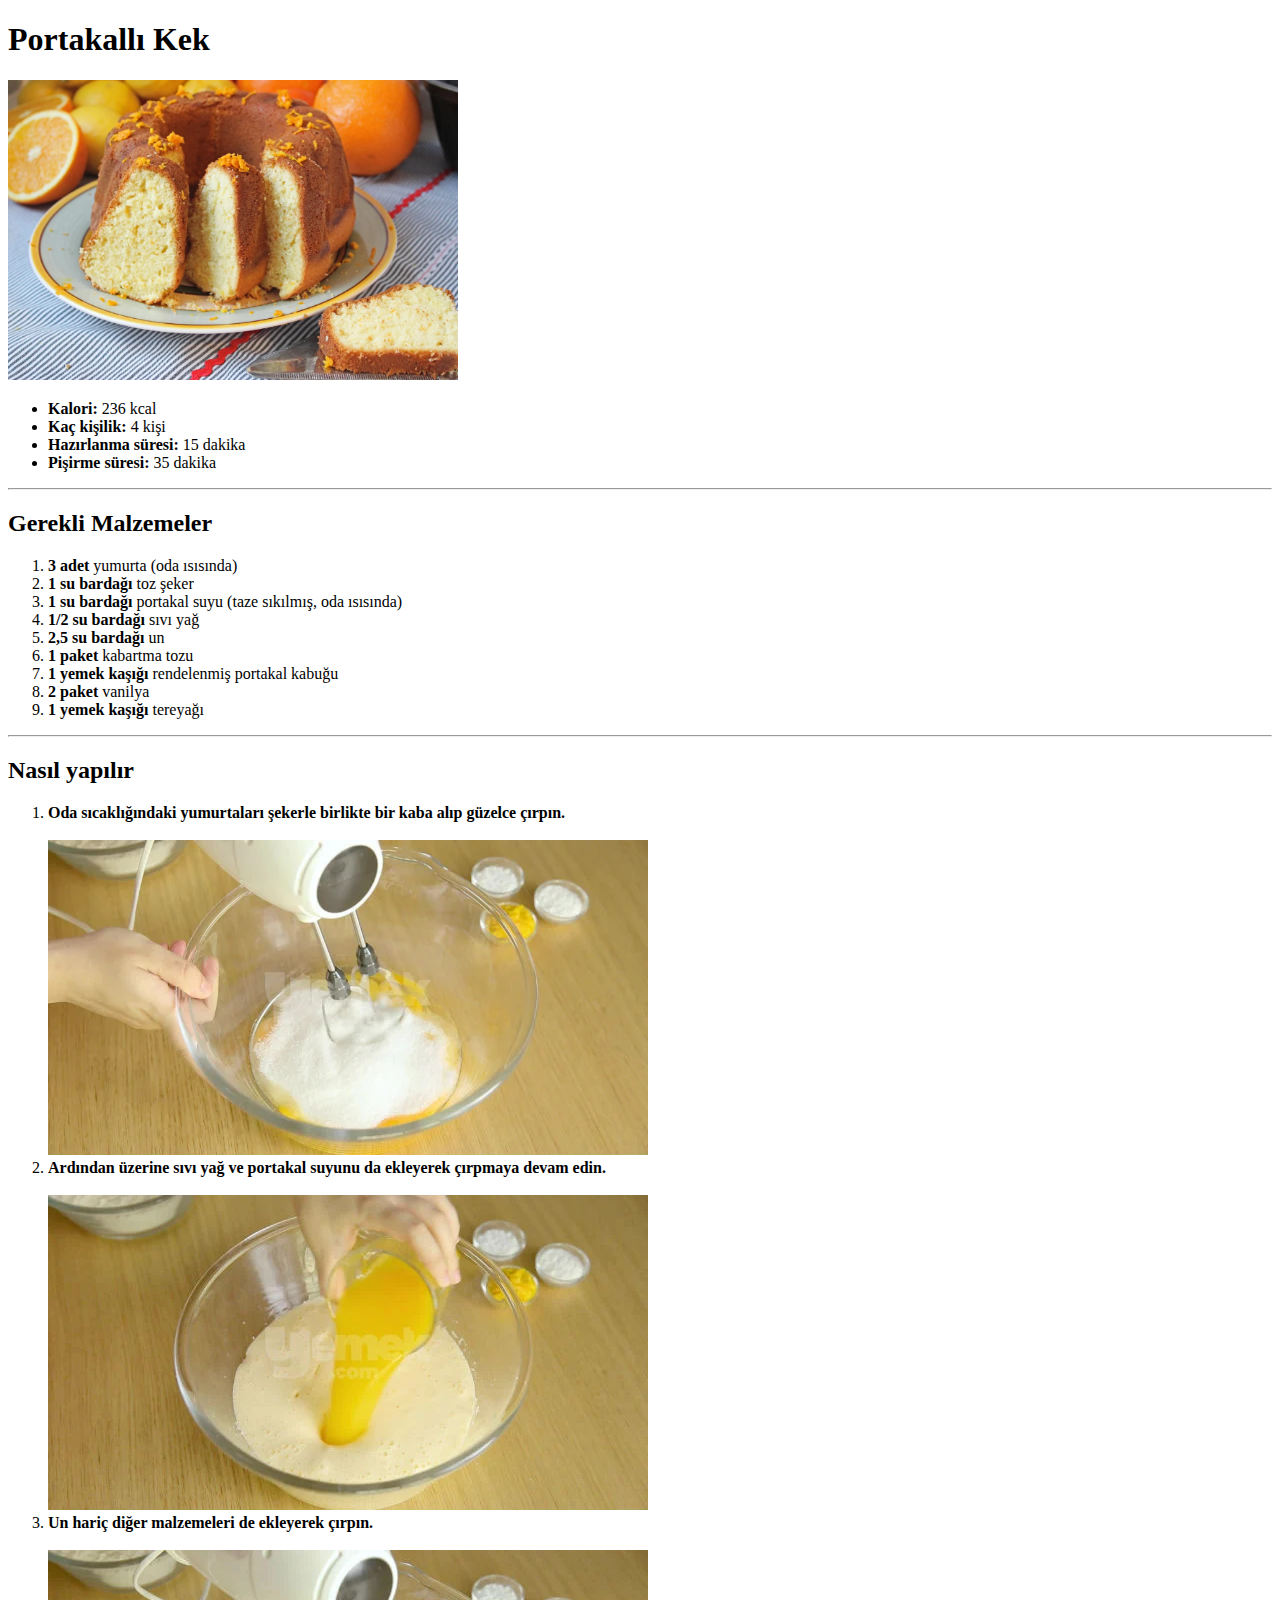
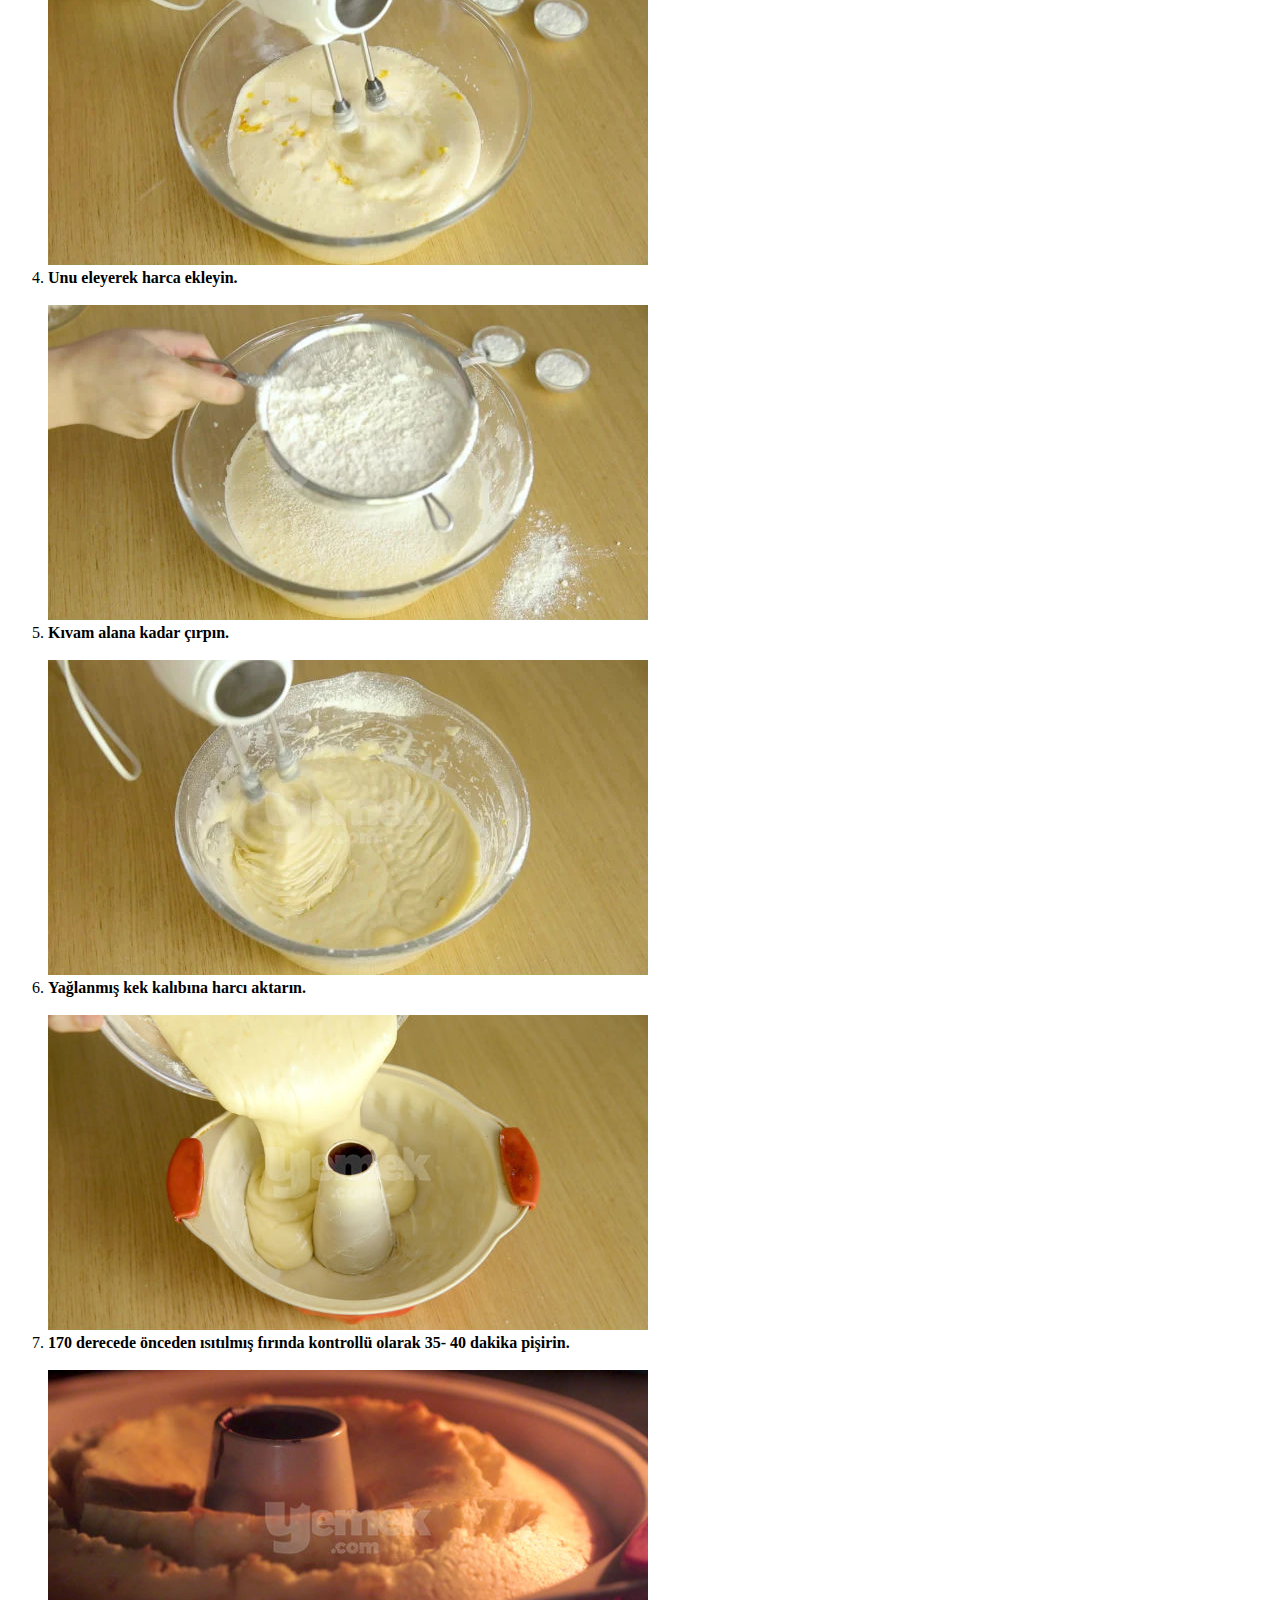
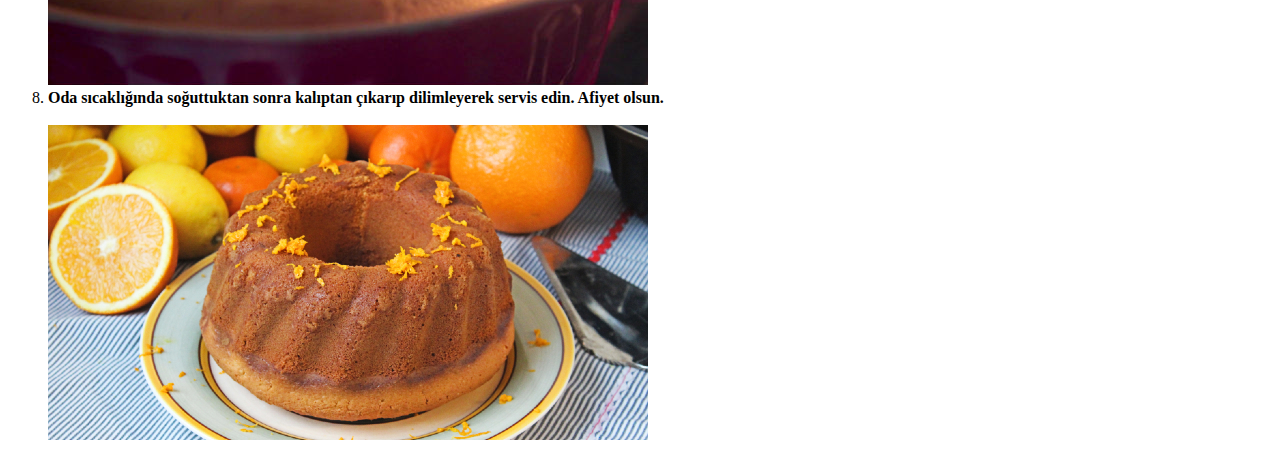
<file: Recipe_Website/index.html>
<!DOCTYPE html>
<html lang="tr">
<head>
    <meta charset="UTF-8">
    <meta http-equiv="X-UA-Compatible" content="IE=edge">
    <meta name="viewport" content="width=device-width, initial-scale=1.0">
    <title>Document</title>
</head>
<body>
    <h1>Portakallı Kek</h1>
    <img height="300" src="./images/portakalli-kek.png" alt="Portakallı kek yapılmış hali">
    <ul>
        <li><b>Kalori:</b> 236 kcal</li>
        <li><b>Kaç kişilik:</b> 4 kişi</li>
        <li><b>Hazırlanma süresi:</b> 15 dakika</li>
        <li><b>Pişirme süresi: </b>35 dakika</li>
    </ul>
    <hr>
    <h2>Gerekli Malzemeler</h2>
    <ol>
        <li><b>3 adet </b>yumurta (oda ısısında)</li>
        <li><b>1 su bardağı </b>toz şeker</li>
        <li><b>1 su bardağı </b>portakal suyu (taze sıkılmış, oda ısısında)</li>
        <li><b>1/2 su bardağı </b>sıvı yağ</li>
        <li><b>2,5 su bardağı </b>un</li>
        <li><b>1 paket </b>kabartma tozu</li>
        <li><b>1 yemek kaşığı </b>rendelenmiş portakal kabuğu</li>
        <li><b>2 paket </b>vanilya</li>
        <li><b>1 yemek kaşığı </b>tereyağı</li>
    </ol>
    <hr>
    <h2>Nasıl yapılır</h2>
    <ol>
        <li><b>Oda sıcaklığındaki yumurtaları şekerle birlikte bir kaba alıp güzelce çırpın.</b></li>
        <br>
        <img src="./images/1.jpg" alt="">
        <br>
        <li><b>Ardından üzerine sıvı yağ ve portakal suyunu da ekleyerek çırpmaya devam edin.</b></li>
        <br>
        <img src="./images/2.jpg" alt="">
        <br>
        <li><b>Un hariç diğer malzemeleri de ekleyerek çırpın.
        </b></li>
        <br>
        <img src="./images/3.jpg" alt="">
        <br>
        <li><b>Unu eleyerek harca ekleyin.
        </b></li>
        <br>
        <img src="./images/4.jpg" alt="">
        <br>
        <li><b>Kıvam alana kadar çırpın.
        </b></li>
        <br>
        <img src="./images/5.jpg" alt="">
        <br>
        <li><b>Yağlanmış kek kalıbına harcı aktarın.
        </b></li>
        <br>
        <img src="./images/6.jpg" alt="">
        <br>
        <li><b>170 derecede önceden ısıtılmış fırında kontrollü olarak 35- 40 dakika pişirin.
        </b></li>
        <br>
        <img src="./images/7.jpg" alt="">
        <br>
        <li><b>Oda sıcaklığında soğuttuktan sonra kalıptan çıkarıp dilimleyerek servis edin. Afiyet olsun.
        </b></li>
        <br>
        <img src="./images/8.jpg" alt="">
        <br>
    </ol>
</body>
</html>
</file>
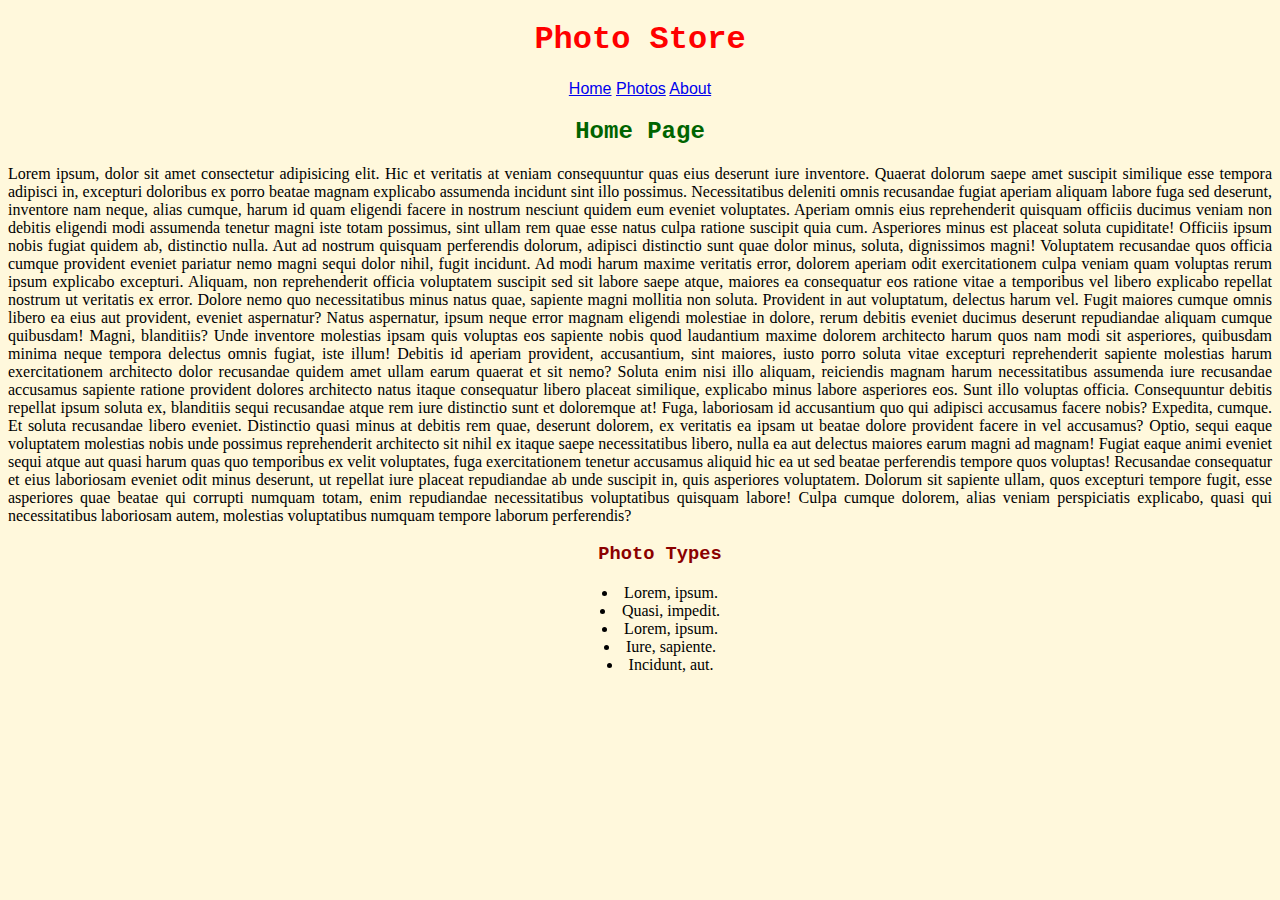
<file: CSS/Photo_Store/index.html>
<!DOCTYPE html>
<html lang="tr">
<head>
    <meta charset="UTF-8">
    <meta http-equiv="X-UA-Compatible" content="IE=edge">
    <meta name="viewport" content="width=device-width, initial-scale=1.0">
    <title>Photo Store</title>
    <link rel="stylesheet" href="index.css">
</head>
<body>
    <div class="main">
        <h1 class="header">Photo Store</h1>
        <nav class="nav-bar">
            <a href="./index.html">Home</a>
            <a href="./photos.html">Photos</a>
            <a href="./about.html">About</a>
        </nav>
        <h2 class="header">Home Page</h2>
        <p>Lorem ipsum, dolor sit amet consectetur adipisicing elit. Hic et veritatis at veniam consequuntur quas eius deserunt iure inventore. Quaerat dolorum saepe amet suscipit similique esse tempora adipisci in, excepturi doloribus ex porro beatae magnam explicabo assumenda incidunt sint illo possimus. Necessitatibus deleniti omnis recusandae fugiat aperiam aliquam labore fuga sed deserunt, inventore nam neque, alias cumque, harum id quam eligendi facere in nostrum nesciunt quidem eum eveniet voluptates. Aperiam omnis eius reprehenderit quisquam officiis ducimus veniam non debitis eligendi modi assumenda tenetur magni iste totam possimus, sint ullam rem quae esse natus culpa ratione suscipit quia cum. Asperiores minus est placeat soluta cupiditate! Officiis ipsum nobis fugiat quidem ab, distinctio nulla. Aut ad nostrum quisquam perferendis dolorum, adipisci distinctio sunt quae dolor minus, soluta, dignissimos magni! Voluptatem recusandae quos officia cumque provident eveniet pariatur nemo magni sequi dolor nihil, fugit incidunt. Ad modi harum maxime veritatis error, dolorem aperiam odit exercitationem culpa veniam quam voluptas rerum ipsum explicabo excepturi. Aliquam, non reprehenderit officia voluptatem suscipit sed sit labore saepe atque, maiores ea consequatur eos ratione vitae a temporibus vel libero explicabo repellat nostrum ut veritatis ex error. Dolore nemo quo necessitatibus minus natus quae, sapiente magni mollitia non soluta. Provident in aut voluptatum, delectus harum vel. Fugit maiores cumque omnis libero ea eius aut provident, eveniet aspernatur? Natus aspernatur, ipsum neque error magnam eligendi molestiae in dolore, rerum debitis eveniet ducimus deserunt repudiandae aliquam cumque quibusdam! Magni, blanditiis? Unde inventore molestias ipsam quis voluptas eos sapiente nobis quod laudantium maxime dolorem architecto harum quos nam modi sit asperiores, quibusdam minima neque tempora delectus omnis fugiat, iste illum! Debitis id aperiam provident, accusantium, sint maiores, iusto porro soluta vitae excepturi reprehenderit sapiente molestias harum exercitationem architecto dolor recusandae quidem amet ullam earum quaerat et sit nemo? Soluta enim nisi illo aliquam, reiciendis magnam harum necessitatibus assumenda iure recusandae accusamus sapiente ratione provident dolores architecto natus itaque consequatur libero placeat similique, explicabo minus labore asperiores eos. Sunt illo voluptas officia. Consequuntur debitis repellat ipsum soluta ex, blanditiis sequi recusandae atque rem iure distinctio sunt et doloremque at! Fuga, laboriosam id accusantium quo qui adipisci accusamus facere nobis? Expedita, cumque. Et soluta recusandae libero eveniet. Distinctio quasi minus at debitis rem quae, deserunt dolorem, ex veritatis ea ipsam ut beatae dolore provident facere in vel accusamus? Optio, sequi eaque voluptatem molestias nobis unde possimus reprehenderit architecto sit nihil ex itaque saepe necessitatibus libero, nulla ea aut delectus maiores earum magni ad magnam! Fugiat eaque animi eveniet sequi atque aut quasi harum quas quo temporibus ex velit voluptates, fuga exercitationem tenetur accusamus aliquid hic ea ut sed beatae perferendis tempore quos voluptas! Recusandae consequatur et eius laboriosam eveniet odit minus deserunt, ut repellat iure placeat repudiandae ab unde suscipit in, quis asperiores voluptatem. Dolorum sit sapiente ullam, quos excepturi tempore fugit, esse asperiores quae beatae qui corrupti numquam totam, enim repudiandae necessitatibus voluptatibus quisquam labore! Culpa cumque dolorem, alias veniam perspiciatis explicabo, quasi qui necessitatibus laboriosam autem, molestias voluptatibus numquam tempore laborum perferendis?</p>
        <ul class="home-list">
            <h3 class="header">Photo Types</h3>
            <li>Lorem, ipsum.</li>
            <li>Quasi, impedit.</li>
            <li>Lorem, ipsum.</li>
            <li>Iure, sapiente.</li>
            <li>Incidunt, aut.</li>
        </ul>
    </div>
</body>
</html>
</file>
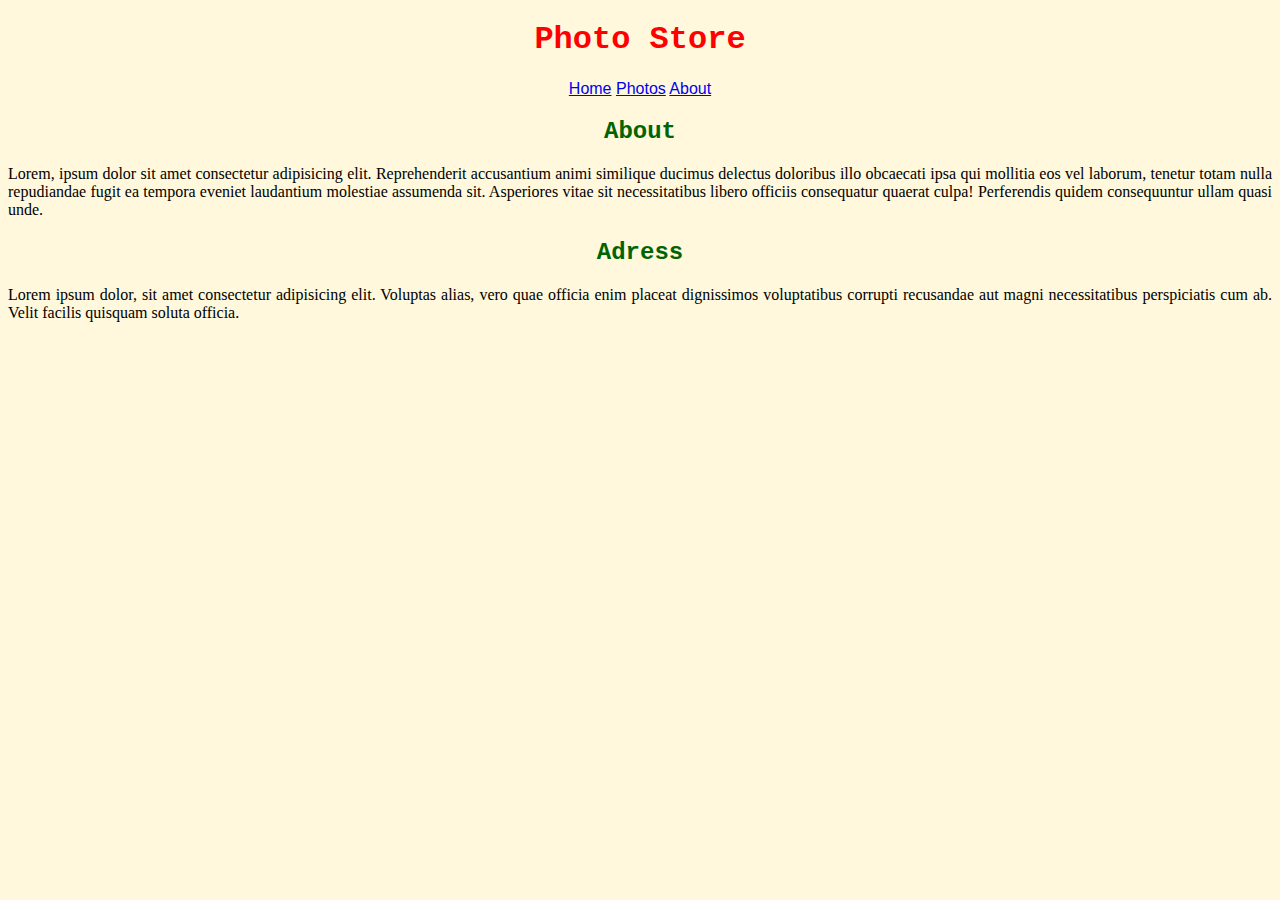
<file: CSS/Photo_Store/about.html>
<!DOCTYPE html>
<html lang="tr">
<head>
    <meta charset="UTF-8">
    <meta http-equiv="X-UA-Compatible" content="IE=edge">
    <meta name="viewport" content="width=device-width, initial-scale=1.0">
    <title>Photo Store | About</title>
    <link rel="stylesheet" href="index.css">
</head>
<body>
    <div class="main">
        <h1 class="header">Photo Store</h1>
        <nav class="nav-bar">
            <a href="./index.html">Home</a>
            <a href="./photos.html">Photos</a>
            <a href="./about.html">About</a>
        </nav>
        <h2 class="header">About</h2>
        <p>Lorem, ipsum dolor sit amet consectetur adipisicing elit. Reprehenderit accusantium animi similique ducimus delectus doloribus illo obcaecati ipsa qui mollitia eos vel laborum, tenetur totam nulla repudiandae fugit ea tempora eveniet laudantium molestiae assumenda sit. Asperiores vitae sit necessitatibus libero officiis consequatur quaerat culpa! Perferendis quidem consequuntur ullam quasi unde.</p>
        <h2 class="header">Adress</h2>
        <p>Lorem ipsum dolor, sit amet consectetur adipisicing elit. Voluptas alias, vero quae officia enim placeat dignissimos voluptatibus corrupti recusandae aut magni necessitatibus perspiciatis cum ab. Velit facilis quisquam soluta officia.</p>
        
        
    </div>
</body>
</html>
</file>
<file: CSS/Photo_Store/index.css>
.header {
    font-family: 'Courier New', Courier, monospace;
}

h1 {
    color: red;
}

h2 {
    color: darkgreen;
}

h3 {
    color: darkred;
}

.main {
    text-align: center;    
}

body {
    background-color: cornsilk ;
}

.nav-bar {
    font-family: 'Franklin Gothic Medium', 'Arial Narrow', Arial, sans-serif;
}
p{
    font-family: Cambria, Cochin, Georgia, Times, 'Times New Roman', serif;
    text-align: justify ;
}


.home-list {
    list-style-position: inside;
}
</file>
